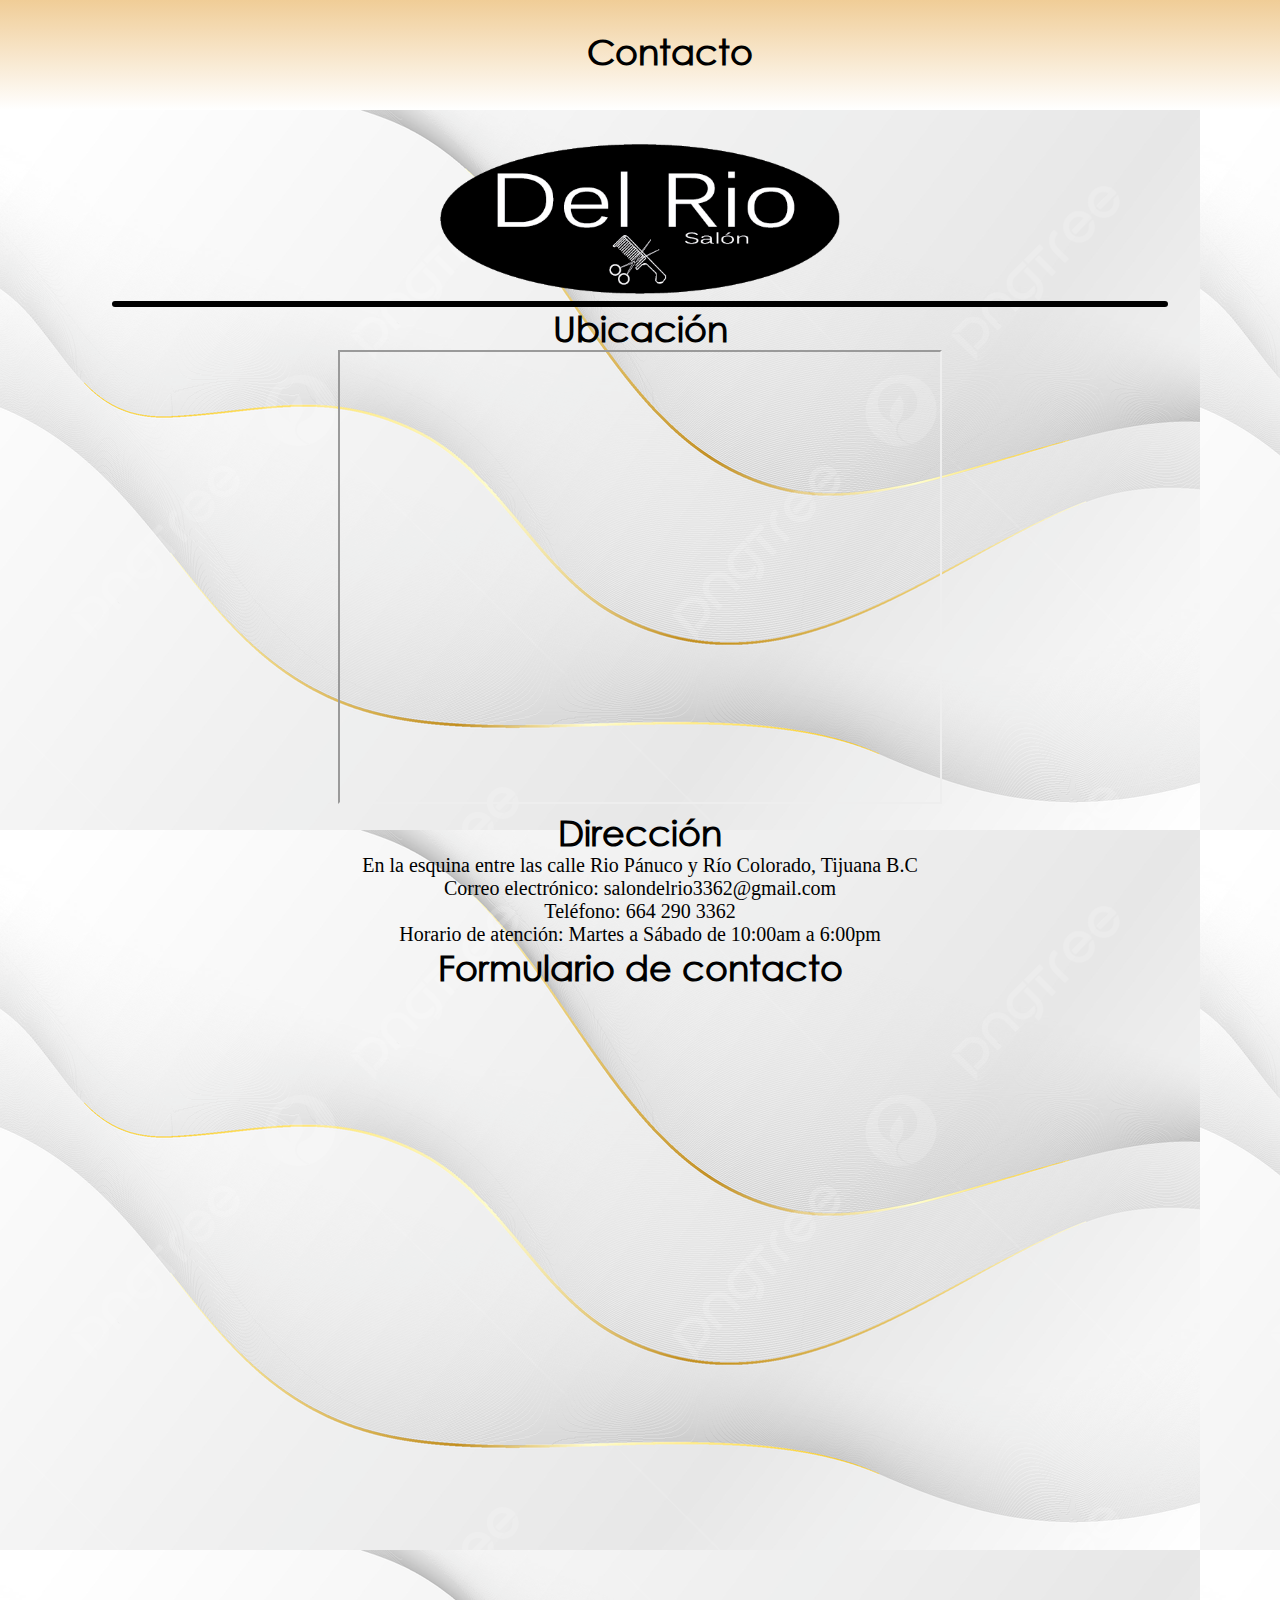
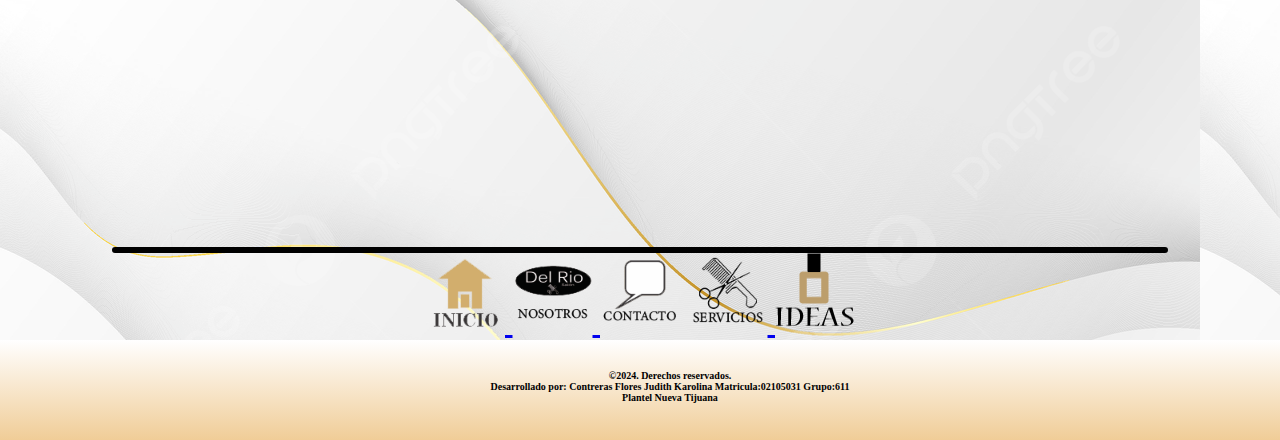
<file: html/contacto.html>
<!Doctype html>
<html>
	<head>
		<title>
			Contacto-Del Rio Salon
		</title>
		<link rel="shortcut icon" href="../imagenes/dibujo.jpg">
		<link rel="stylesheet" href="../css/estilo.css">
	</head>
	<body>
		<center>
			<div id="top">
			<p class="encabezado">
				Contacto 
			</p>
			</div>
			<div id="principal">
			<br><img src="../imagenes/logo.png" class="img-logo">
			<hr>
			<p class="encabezado">
				Ubicaci&oacute;n <br>
			</p>
			<iframe src="https://www.google.com/maps/embed?pb=!1m18!1m12!1m3!1d3364.191123342504!2d-117.0221700893535!3d32.521042073662244!2m3!1f0!2f0!3f0!3m2!1i1024!2i768!4f13.1!3m3!1m2!1s0x80d9484739a557db%3A0xaeaf7f73068aad08!2sDel%20rio%20salon!5e0!3m2!1ses!2smx!4v1709613282723!5m2!1ses!2smx" class="ubi" allowfullscreen="" loading="lazy" referrerpolicy="no-referrer-when-downgrade"></iframe>	
			<br>
			<p class="encabezado">
				Direcci&oacute;n
			</p>
			<p class="fuente">
				
					En la esquina entre las calle Rio P&aacute;nuco y R&iacute;o Colorado, Tijuana B.C<br>
					Correo electr&oacute;nico: salondelrio3362@gmail.com <br>
					Tel&eacute;fono: 664 290 3362 <br>
					Horario de atenci&oacute;n: Martes a S&aacute;bado de 10:00am a 6:00pm <br>
				
			</p>
			<p class="encabezado">
				Formulario de contacto<br>
			</p>
			<iframe src="https://docs.google.com/forms/d/e/1FAIpQLSe_tDAGWp32UbGCwhWYECpebvL2r_2MbeMqIpnBwD4IA4e3SQ/viewform?embedded=true" width="640" height="851" frameborder="0" marginheight="0" marginwidth="0">Cargando…</iframe>
			<hr>
			<a href="../index.html">
			<img src="../imagenes/INICIO.png" class="boton">
			</a>
			<a href="nosotros.html">
			<img src="../imagenes/nosotros.png" class="boton">
			</a>
			<img src="../imagenes/contacto.png" class="boton">
			<a href="servicios.html">
			<img src="../imagenes/servicio.png" class="boton">
			</a>
			<a href="ideas.html">
			<img src="../imagenes/idea.png" class="boton">
			</a>
			<br>
			</div>
			<div id="piediv">
				<p class="pie">
						&copy;2024. Derechos reservados. <br>
						Desarrollado por: Contreras Flores Judith Karolina Matricula:02105031 Grupo:611 </br>
						Plantel Nueva Tijuana
				</p>
			</div>
		</center>
	</body>
</html>
</file>
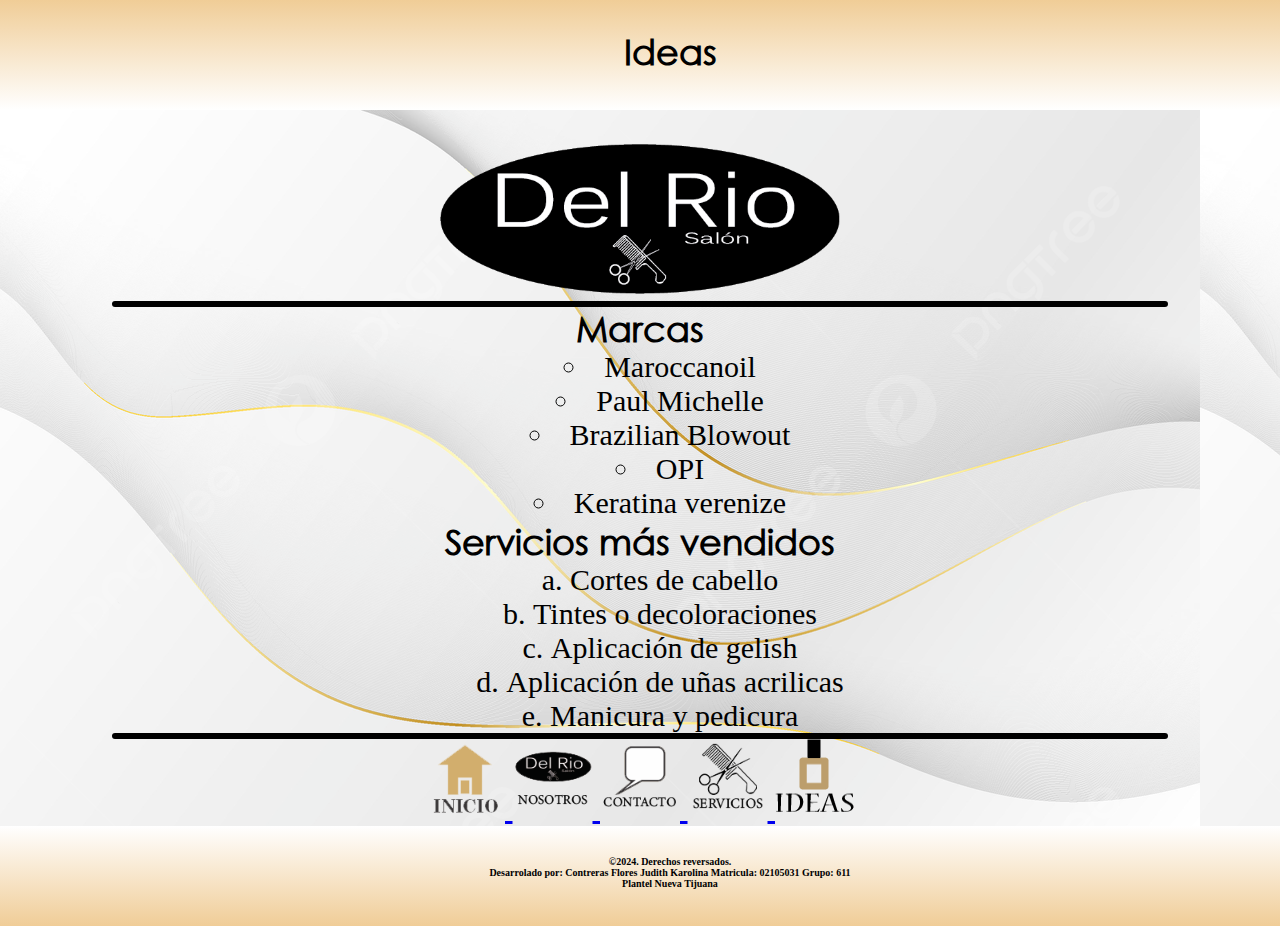
<file: html/ideas.html>
<!Doctype html>
<html>
	<head>
		<title>
			Ideas-Del Rio Salon
		</title>
		<link rel="shortcut icon" href="../imagenes/dibujo.jpg">
		<link rel="stylesheet" href="../css/estilo.css">
	</head>
	<body>
		<center>
			<div id="top">
				<p class="encabezado">
					Ideas
				</p>
			</div>
			<div id="principal">
			</p>
			<br><img src="../imagenes/logo.png" class="img-logo">
			<hr>	
			<p class="encabezado">
				Marcas
			</p>
			<ul>
				
				<li>Maroccanoil</li>
				<li>Paul Michelle </li>
				<li>Brazilian Blowout</li>
				<li>OPI</li>
				<li>Keratina verenize</li>
				
			</ul>
			<p class="encabezado">
				Servicios m&aacute;s vendidos
			</p>
			<ol>
				<li> Cortes de cabello
				<li> Tintes o decoloraciones
				<li> Aplicaci&oacute;n de gelish
				<li> Aplicaci&oacute;n de u&ntilde;as acrilicas
				<li> Manicura y pedicura
			</ol>
			<hr >
			<a href="../index.html">
			<img src="../imagenes/INICIO.png" class="boton">
			</a>
			<a href="nosotros.html">
			<img src="../imagenes/nosotros.png" class="boton">
			</a>
			<a href="contacto.html">
			<img src="../imagenes/contacto.png" class="boton">
			</a>
			<a href="servicios.html">
			<img src="../imagenes/servicio.png" class="boton">
			</a>
			<img src="../imagenes/idea.png" class="boton">
			<br>
			</div>
			<div id="piediv">
				<p class="pie">
					
						&copy;2024. Derechos reversados. <br>
						Desarrolado por: Contreras Flores Judith Karolina  Matricula: 02105031 Grupo: 611 <br>
						Plantel Nueva Tijuana
					
				</p>
			</div>
		</center>	
	</body>
</html>
</file>
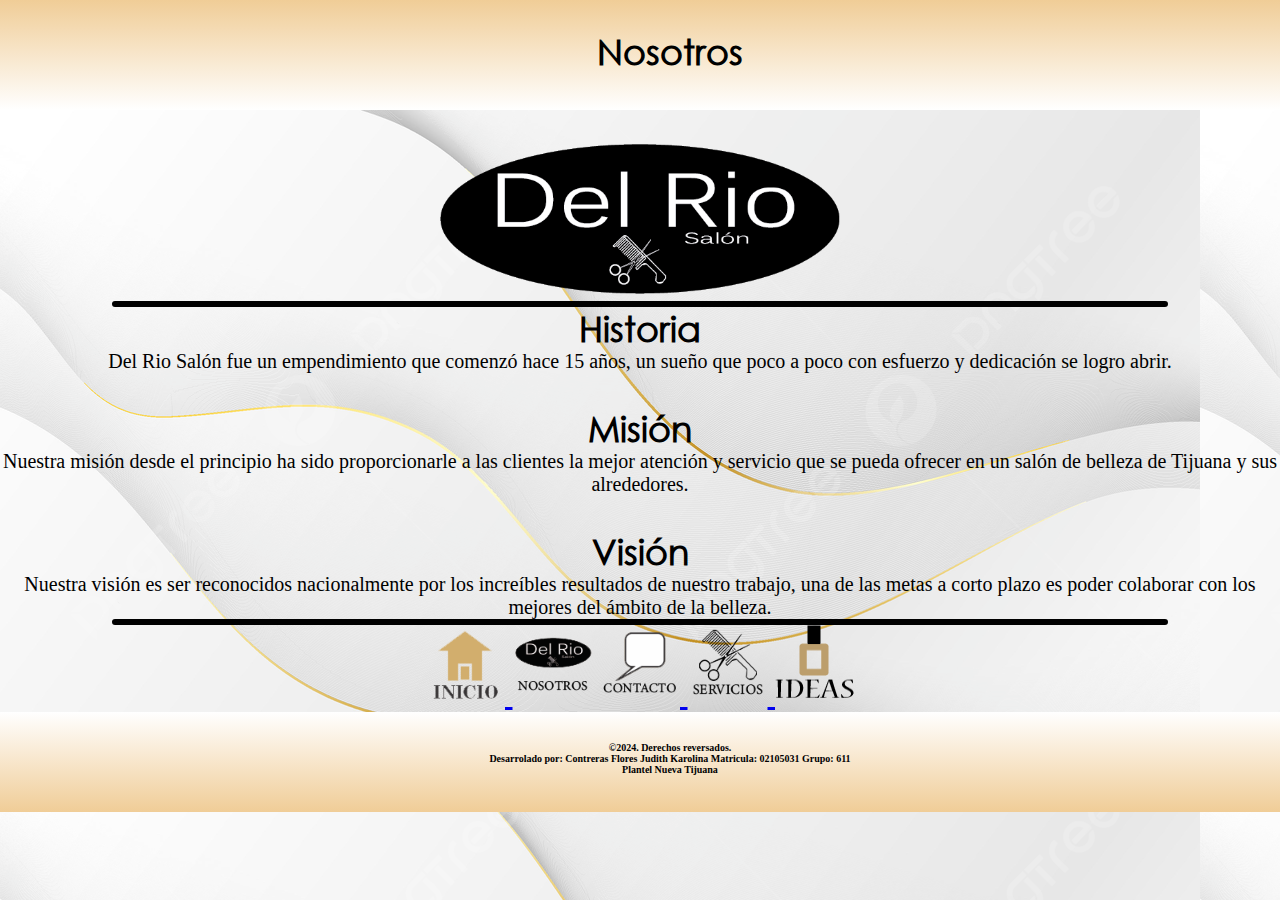
<file: html/nosotros.html>
<!Doctype html>
<html>
	<head>
		<title>
			Nosotros-Del Rio Salon
		</title>
		<link rel="shortcut icon" href="../imagenes/dibujo.jpg">
		<link rel="stylesheet" href="../css/estilo.css">
	</head>
	<body>
		<center>
			<div id="top">
			<p class="encabezado">
				Nosotros
			</p>
			</div>
			<div id="principal">
			<br><img src="../imagenes/logo.png" class="img-logo">
			<hr>	
			<p class="encabezado">
				Historia
			</p>
				<p class="fuente">
					
					Del Rio Sal&oacute;n fue un empendimiento que comenz&oacute; hace 15 a&ntilde;os, un sue&ntilde;o que poco a poco con esfuerzo y dedicaci&oacute;n se logro abrir.
				
				</p>
			<br>
			<p class="encabezado">
				Misi&oacute;n
			</p>
				<p class="fuente">
					
						Nuestra misi&oacute;n desde el principio ha sido proporcionarle a las clientes la mejor atenci&oacute;n y servicio que se pueda ofrecer en un sal&oacute;n de belleza de Tijuana y sus alrededores.
					
				</p>
			<br>
			<p class="encabezado">
				Visi&oacute;n
			</p>
				<p class="fuente">
					
						Nuestra visi&oacute;n es ser reconocidos nacionalmente por los incre&iacute;bles resultados de nuestro trabajo, una de las metas a corto plazo es poder colaborar con los mejores del &aacute;mbito de la belleza.
					
				</p>
			<hr>
			<a href="../index.html">
			<img src="../imagenes/INICIO.png" class="boton">
			</a>
			<img src="../imagenes/nosotros.png" class="boton">
			<a href="contacto.html">
			<img src="../imagenes/contacto.png" class="boton">
			</a>
			<a href="servicios.html">
			<img src="../imagenes/servicio.png" class="boton">
			</a>
			<a href="ideas.html">
			<img src="../imagenes/idea.png" class="boton">
			</a>
			<br>
			</div>
			<div id="piediv">
				<p class="pie">
					
						&copy;2024. Derechos reversados. <br>
						Desarrolado por: Contreras Flores Judith Karolina  Matricula: 02105031 Grupo: 611 <br>
						Plantel Nueva Tijuana
			</div>
				</p>
		</center>	
	</body>
</html>
</file>
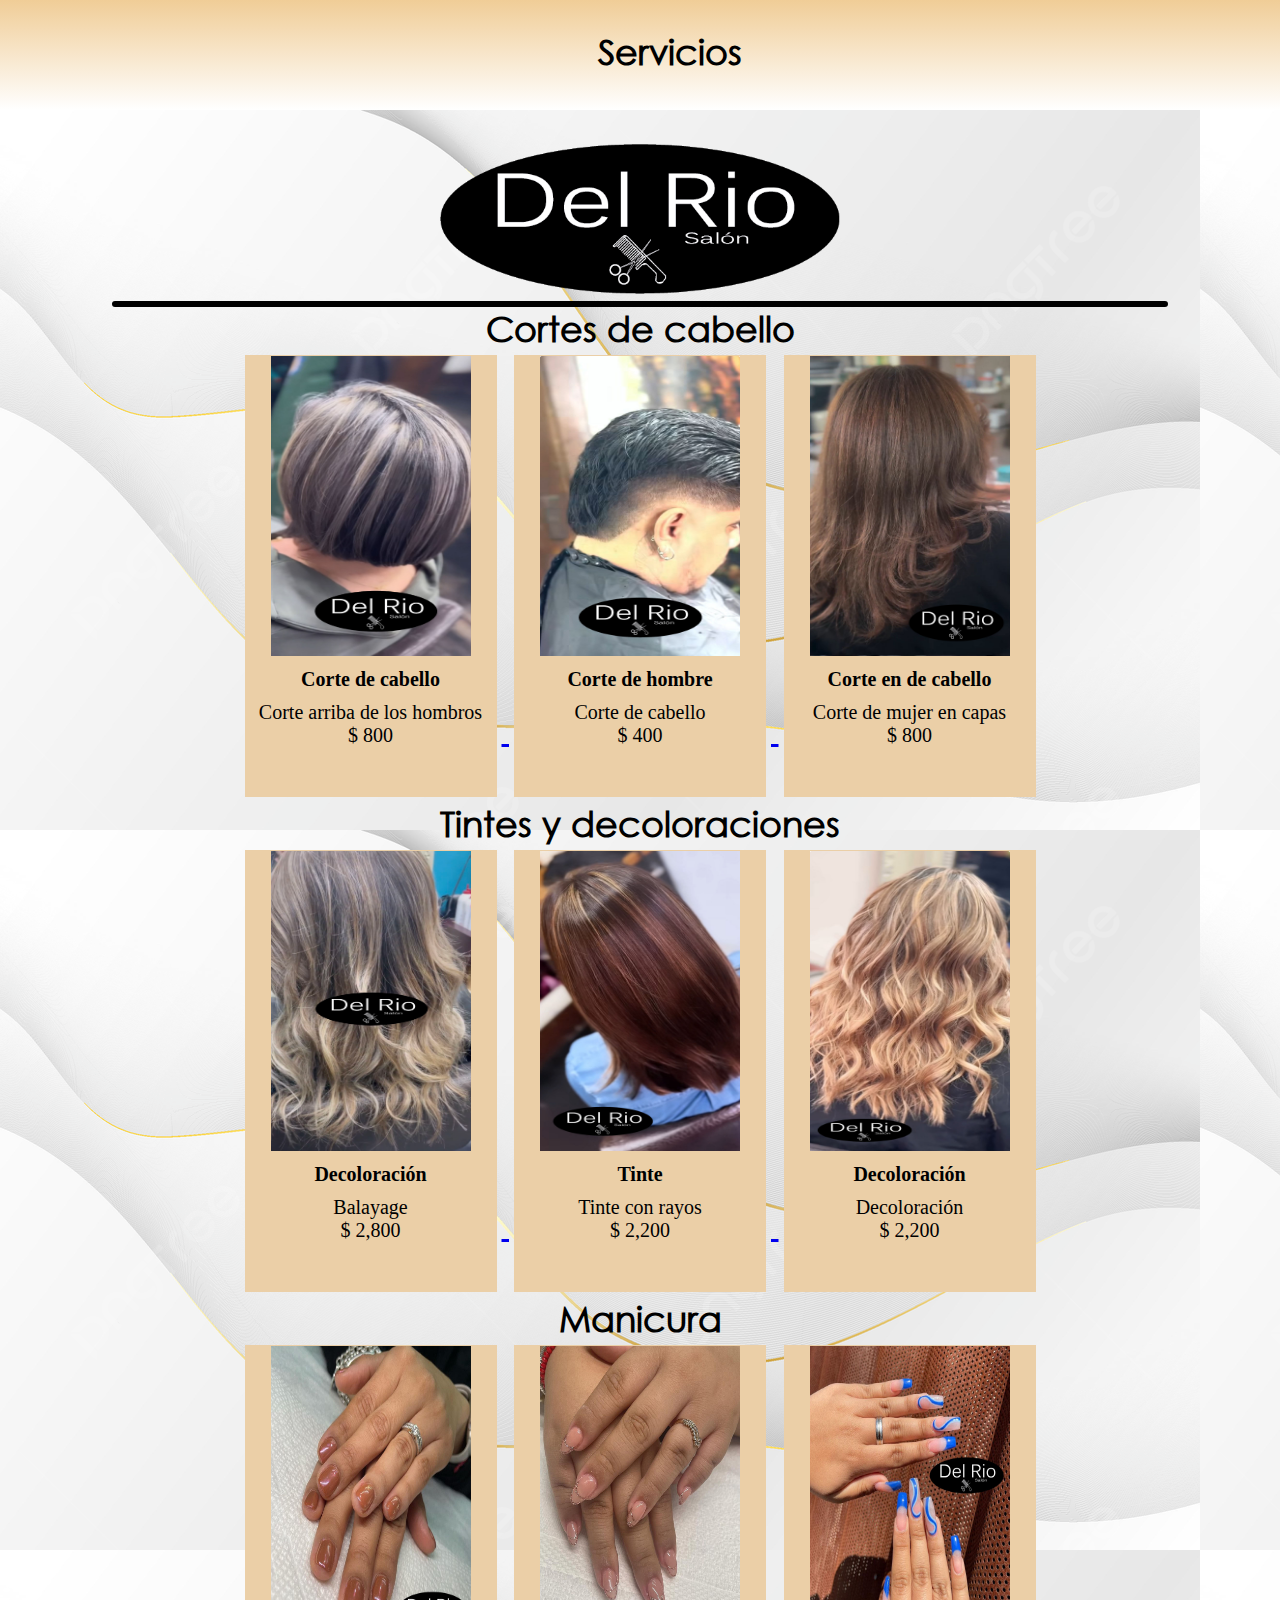
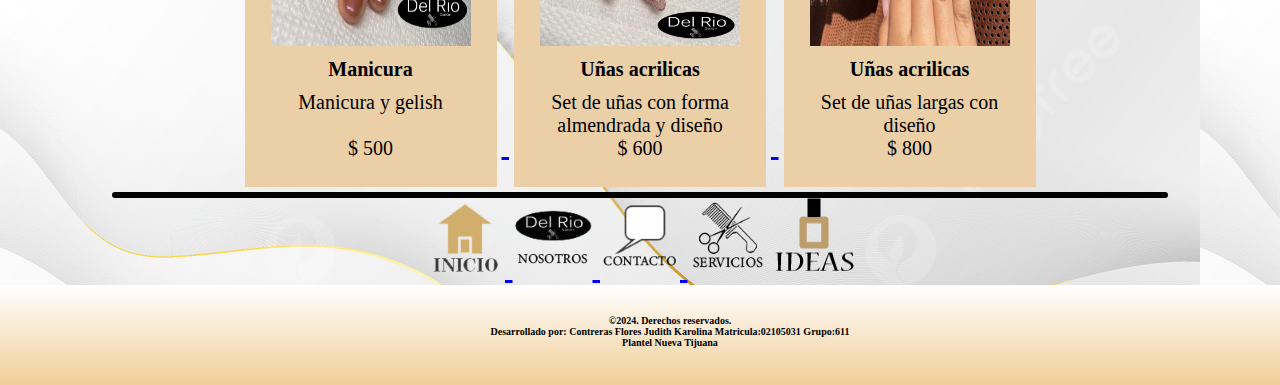
<file: html/servicios.html>
<!Doctype html>
<html>
	<head>
		<title>
			Servicios
		</title>
		<link rel="shortcut icon" href="../imagenes/dibujo.jpg">
		<link rel="stylesheet" href="../css/estilo.css">
	</head>
	<body>
		<center>
			<div id="top">
				<p class="encabezado">
					Servicios 
				</p>
			</div>
			<div id="principal">
			<br><img src="../imagenes/logo.png" class="img-logo">
			<hr>
			<p class="encabezado">
				Cortes de cabello
			</p>
			<a href="servcorte1.html">
			<div class="caja">
				<img src="../imagenes/corte1.jpg" class="img-servicios">
				<div class="caja-texto">
					Corte de cabello
				</div>
				<div class="texto-adicional">
					Corte arriba de los hombros
						<br>$ 800
				</div>
			</div>
			</a>
			<a href="servcorte2.html">
			<div class="caja">
				<img src="../imagenes/corte2.jpg" class="img-servicios">
				<div class="caja-texto">
					Corte de hombre
				</div>
				<div class="texto-adicional">
					Corte de cabello
						<br>$ 400
				</div>
			</div>
			</a>
			<a href="servcorte3.html">
			<div class="caja">
				<img src="../imagenes/corte3.jpeg" class="img-servicios">
				<div class="caja-texto">
					Corte en de cabello
				</div>
				<div class="texto-adicional">
					Corte de mujer en capas
						<br>$ 800
				</div>
			</div>
			</a>
			<p class="encabezado">
				Tintes y decoloraciones
			</p>
			<a href="servbalayage.html">
			<div class="caja">
				<img src="../imagenes/pelo.jpg" class="img-servicios">
				<div class="caja-texto">
					Decoloraci&oacute;n
				</div>
				<div class="texto-adicional">
					Balayage
					<br>$ 2,800
				</div>
			</div>
			</a>
			<a href="servpelocristie.html">
			<div class="caja">
				<img src="../imagenes/pelo2.jpg" class="img-servicios">
				<div class="caja-texto">
					Tinte
				</div>
				<div class="texto-adicional">
					Tinte con rayos
					<br>$ 2,200
				</div>
			</div>
			</a>
			<a href="servdecoloracion.html">
			<div class="caja">
				<img src="../imagenes/pelo3.jpg" class="img-servicios">
				<div class="caja-texto">
					Decoloraci&oacute;n
				</div>
				<div class="texto-adicional">
					Decoloraci&oacute;n
					<br>$ 2,200
				</div>
			</div>
			</a>			
			<p class="encabezado">
				Manicura
			</p>
			<a href="servgelish.html">
			<div class="caja">
				<img src="../imagenes/gelish.jpg" class="img-manicura">
				<div class="caja-texto">
					Manicura
				</div>
				<div class="texto-adicional">
					Manicura y gelish 
					<br>
					<br>$ 500
				</div>
			</div>
			</a>
			<a href="servalmendra.html">
			<div class="caja">
				<img src="../imagenes/almendradas.jpg" class="img-manicura">
				<div class="caja-texto">
					U&ntilde;as acrilicas
				</div>
				<div class="texto-adicional">
					Set de u&ntilde;as con forma almendrada y dise&ntilde;o
					<br>$ 600
				</div>
			</div>
			</a>
			<a href="servlargas.html">
			<div class="caja">
				<img src="../imagenes/largas.jpeg" class="img-manicura">
				<div class="caja-texto">
					U&ntilde;as acrilicas
				</div>
				<div class="texto-adicional">
					Set de u&ntilde;as largas con<br>dise&ntilde;o
					<br>$ 800
				</div>
			</div>
			</a>
			<hr>
			<a href="../index.html">
			<img src="../imagenes/INICIO.png" class="boton">
			</a>
			<a href="nosotros.html">
			<img src="../imagenes/nosotros.png" class="boton">
			</a>
			<a href="contacto.html">
			<img src="../imagenes/contacto.png" class="boton">
			</a>
			<img src="../imagenes/servicio.png" class="boton">
			<a href="ideas.html">
			<img src="../imagenes/idea.png" class="boton">
			</a>
			<br>
			</div>
			<div id="piediv">
				<p class="pie">
						&copy;2024. Derechos reservados. <br>
						Desarrollado por: Contreras Flores Judith Karolina Matricula:02105031 Grupo:611 </br>
						Plantel Nueva Tijuana
				</p>
			</div>
		</center>
	</body>
</html>
</file>
<file: css/estilo.css>
body {
	background-image:url(../imagenes/fondo.jpg);
	color:#000000 ;
	font-family:src:url("../fonts/Vermina.TTF");
	font-size:30px;
}
p{
	text-align:center;
	font-size:14px;
	
}
hr{
	border:3px solid #000000;
	border-radius:5px;
	width:82%;
}
table,tr,td{
	border:3px solid #D8B178;
	border-spacing:0px;
	background-color:#EBCFA7;
	text-align:center;
	font-size:20px;
}
ul{
	list-style-type: circle;
	list-style-position:inside;
}
ol{
	list-style-type:lower-alpha;
	list-style-position: inside;
}
@font-face{
	font-family:mifuente;
	src:url("../fonts/GOTHIC.TTF");
}
.pie{
	font-size:10px;
	text-align:center;
	font-weight:bold;
}
.encabezado{
	font-family:mifuente;
	font-size:35px;
	text-align:center;
	font-weight:bold;
}
.img-marquee{
	height:400px;
	width:250px;
}
.img-controller{
	height:60px;
	width:60px;
}
.img-servicios{
	height:300px;
	width:200px;
}
.img-manicura{
	height:300px;
	width:200px;
}
.img-gelish{
	height:400px;
	width:300px;
}
.img-logo{
	height:150px;
	width:400px;
}
.logo-principal{
	height:200px;
	width:600px;
}
.boton{
	height:80px;
	width:80px;
}
.ubi{
	width:600px;
	height:450px;
}
*{
	margin:0px;
}
div#top{
	padding:30px;
	width:100%;
	height:50px;
	/*background-color:#F0CD97;*/
	background-image:linear-gradient(#F0CD97,#FFFFFF );
}
div#piediv{
	padding:30px;
	width:100%;
	height:40px;
	background-image:linear-gradient(#FFFFFF,#F0CD97);
}
div#principal{
	width:100%;
	background-image:url(../imagenes/fondo.jpg);
}
.caja{
	height:440px;
	width:250px;
	background:#EBCFA7;
	border:1px solid #EBCFA7;
	margin:5px;
	color:black;
	text-align:center;
	display:inline-block;
}
.caja:hover{
	box-shadow:0 0 10px black;
	transform:scale(1.2);
}
.caja-texto{
	padding-top:5px;
	padding-bottom:5px;
	font-size:20px;
	font-weight:bold;
}
.texto-adicional{
	padding-top:5px;
	font-size:20px;
}
.carrousel{
	width:600px;
	margin:auto;
	/*Hace que el padding y el border pasen a formar parte del calculo de la caja y no de la suma*/
	box-sizing:border-box;
}
.conteCarrousel{
	width:100%;
	height:400px;
	/*hace que el navegador oculte todo el contenido que salga del div*/
	overflow:hidden;
}
.itemCarrousel{
	/*la nueva posicion del elemento en relacionde un elementocon su posicion normal*/
	position:relative;
	width:100%;
	height:100%;
	box-sizing:border-box;
}
.itemCarrouselTarjeta{
	width:100%;
	height:100%;
	box-sizing:border-box;
}
.itemCarrouselArrows{
	/*hace que un elemento se coloque con respecto a su contenedor posiscionado mas cercano*/
	position:absolute;
	top:0;
	bottom:0;
	left:0;
	right:0;
	height:100%;
	width:100%;
	display:flex;
	align-items:center;
	justify-content:space-between;
	padding:20px;
	box-sizing:border-box;
}
.itemCarrouselArrows>i:hover{
	cursor:pointer;
}
.conteCarrouselController{
	width:100%;
	display:flex;
	justify-content:space-evenly;
}
.conteCarrouselController>a{
	text-decoration:none;
	font-size:32px;
	color:grey;
}
.itemCarrouselArrows > a >i{
	color: white;
}
div#descripcion{
	padding-top:5px;
	padding-bottom:5px;
	padding-left:15px;
	font-size:18px;
	color:#FFFFFF;
}
.cajatexto{
	width:700px;
	background-color:#000000;
	border:1px solid #000000;
	margin:10px;
	color:black;
	text-align:center;
}
.fuente{
	font-size:20px;
}
</file>
